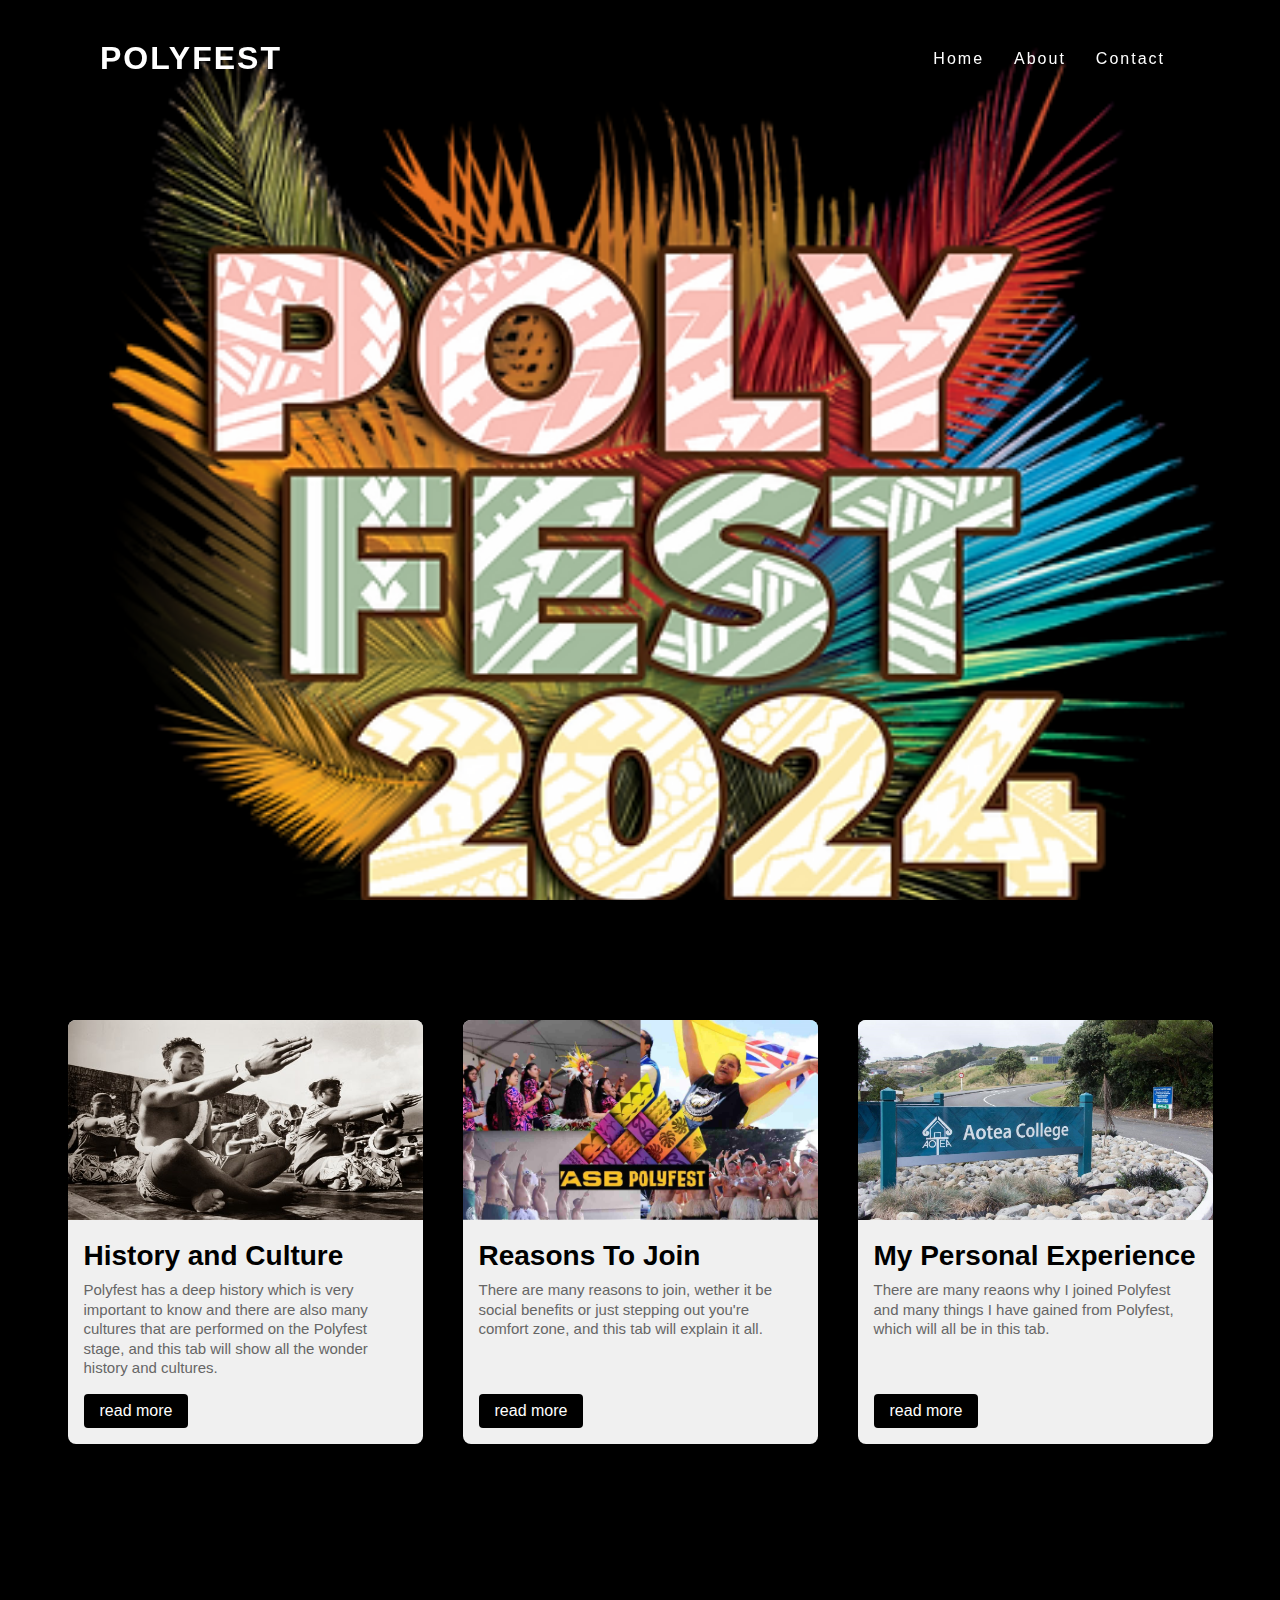
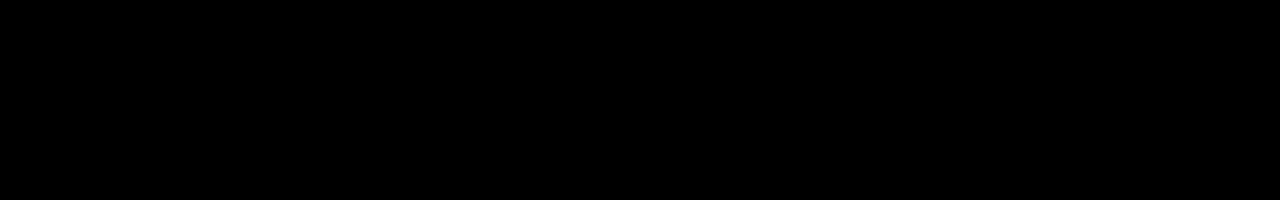
<file: index.html>
<!DOCTYPE html>
<html lang="eu">
<head>
    <meta charset="UTF-8">

    <meta name="viewport" content="width=device-width, initial-scale=1.0">
    <title> Aotea College Polyfest</title>
    <link rel="stylesheet" href="style.css">
</head>
<body>
    <header>
        <a href="index.html" class="logo">Polyfest</a>
        <ul>
            <li><a href="index.html">Home</a></li>
            <li><a href="About Polyfest.html">About</a></li>
            <li><a href="Contacts.html">Contact</a></li>
        </ul>
    </header>
    <section class="banner"></section>
    <script type="text/javascript">
        window.addEventListener("scroll",function(){
            var header = document.querySelector("header");
            header.classList.toggle("sticky", window.scrollY > 0);
        })
    </script>

    <div class="card-container">
        <div class="card">
            <img src="Card Background Image 1.jpg">
            <div class="card-content">
                <h3>History and Culture</h3>
                <p>Polyfest has a deep history which is very important to know and there are also many cultures
                    that are performed on the Polyfest stage, and this tab will show all the wonder history and cultures.
                </p>
                <a href="History and Culture.html" class="btn">read more</a>
            </div>
        </div>
        <div class="card">
            <img src="Card Background Image 2.jpg">
            <div class="card-content">
                <h3>Reasons To Join</h3>
                <p>There are many reasons to join, wether it be social benefits or just stepping out you're comfort
                    zone, and this tab will explain it all.
                    <br>
                    <br>
                    <br>
                </p>
                <a href="ReasonsToJoin.html" class="btn">read more</a>
            </div>
        </div>
        <div class="card">
            <img src="Personal Opinion.png">
            <div class="card-content">
                <h3>My Personal Experience</h3>
                <p>There are many reaons why I joined Polyfest and many things I have gained from Polyfest,
                    which will all be in this tab.
                    <br>
                    <br>
                    <br>
                </p>
                <a href="Personal Experience.html" class="btn">read more</a>
            </div>
        </div>
    </div>
</body>
</html>
</file>
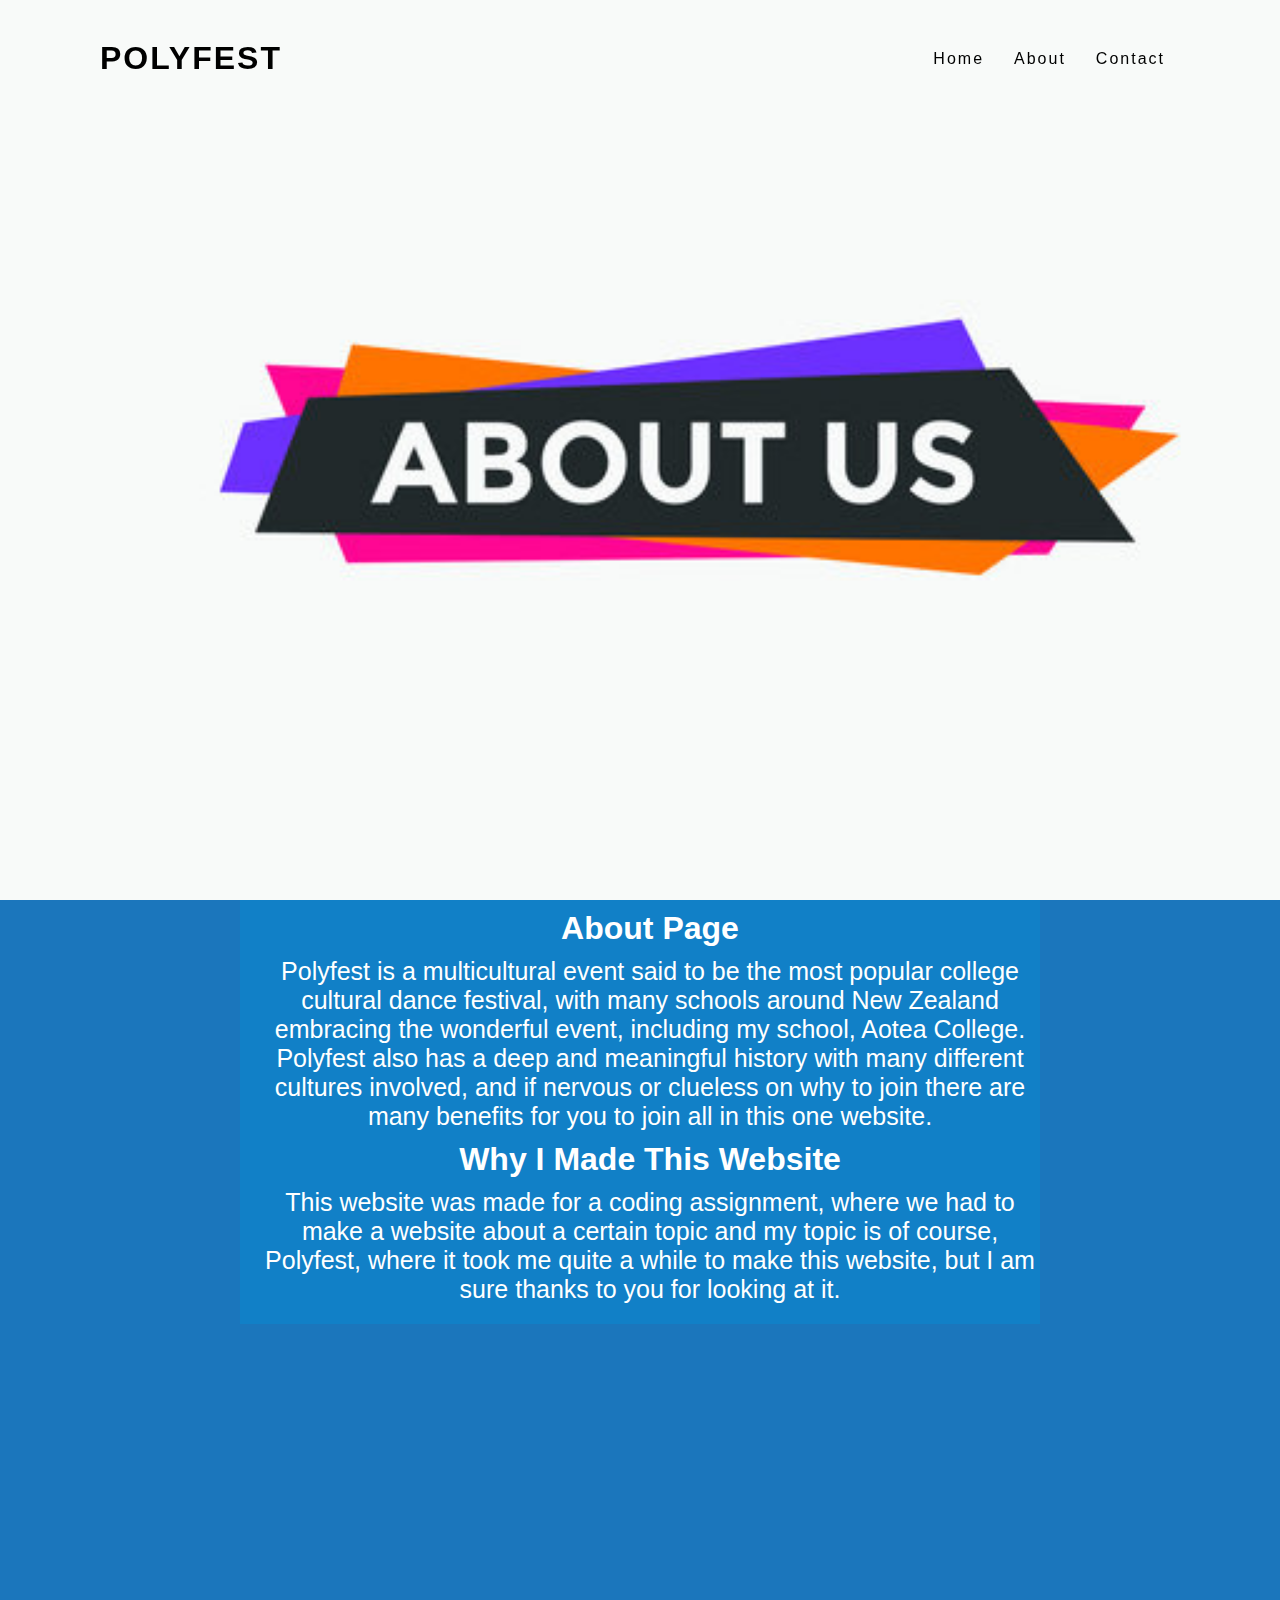
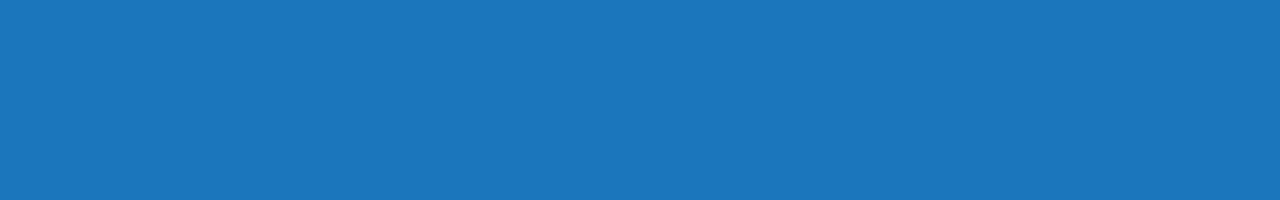
<file: About Polyfest.html>
<!DOCTYPE html>
<html lang="eu">
<head>
    <meta charset="UTF-8">
    <meta name="viewport" content="width=device-width, initial-scale=1.0">
    <title> About Polyfest</title>
    <link rel="stylesheet" href="About Polyfest.css">
</head>
<body>
    <header>
        <a href="index.html" class="logo">Polyfest</a>
        <ul>
            <li><a href="index.html">Home</a></li>
            <li><a href="About Polyfest.html">About</a></li>
            <li><a href="Contacts.html">Contact</a></li>
        </ul>
    </header>
    <section class="banner"></section>
    <script type="text/javascript">
        window.addEventListener("scroll",function(){
            var header = document.querySelector("header");
            header.classList.toggle("sticky", window.scrollY > 0);
        })
    </script>
<div id="container">
    <div id="content">
        <div id="main">
            <h1 style="text-align: center;">About Page</h1>
            <p style="text-align: center;">Polyfest is a multicultural event said to be the most popular college cultural dance festival, with many schools around New Zealand embracing the wonderful event, including my school, Aotea College. Polyfest also has a deep and meaningful history with many different cultures involved, and if nervous or clueless on why to join there are many benefits for you to join all in this one website.</p>
            <h1 style="text-align: center;">Why I Made This Website</h1>
            <p style="text-align: center;">This website was made for a coding assignment, where we had to make a website about a certain topic and my topic is of course, Polyfest, where it took me quite a while to make this website, but I am sure thanks to you for looking at it.</p>
        </div>
    </div>
</div>
</div>
</body>
</file>
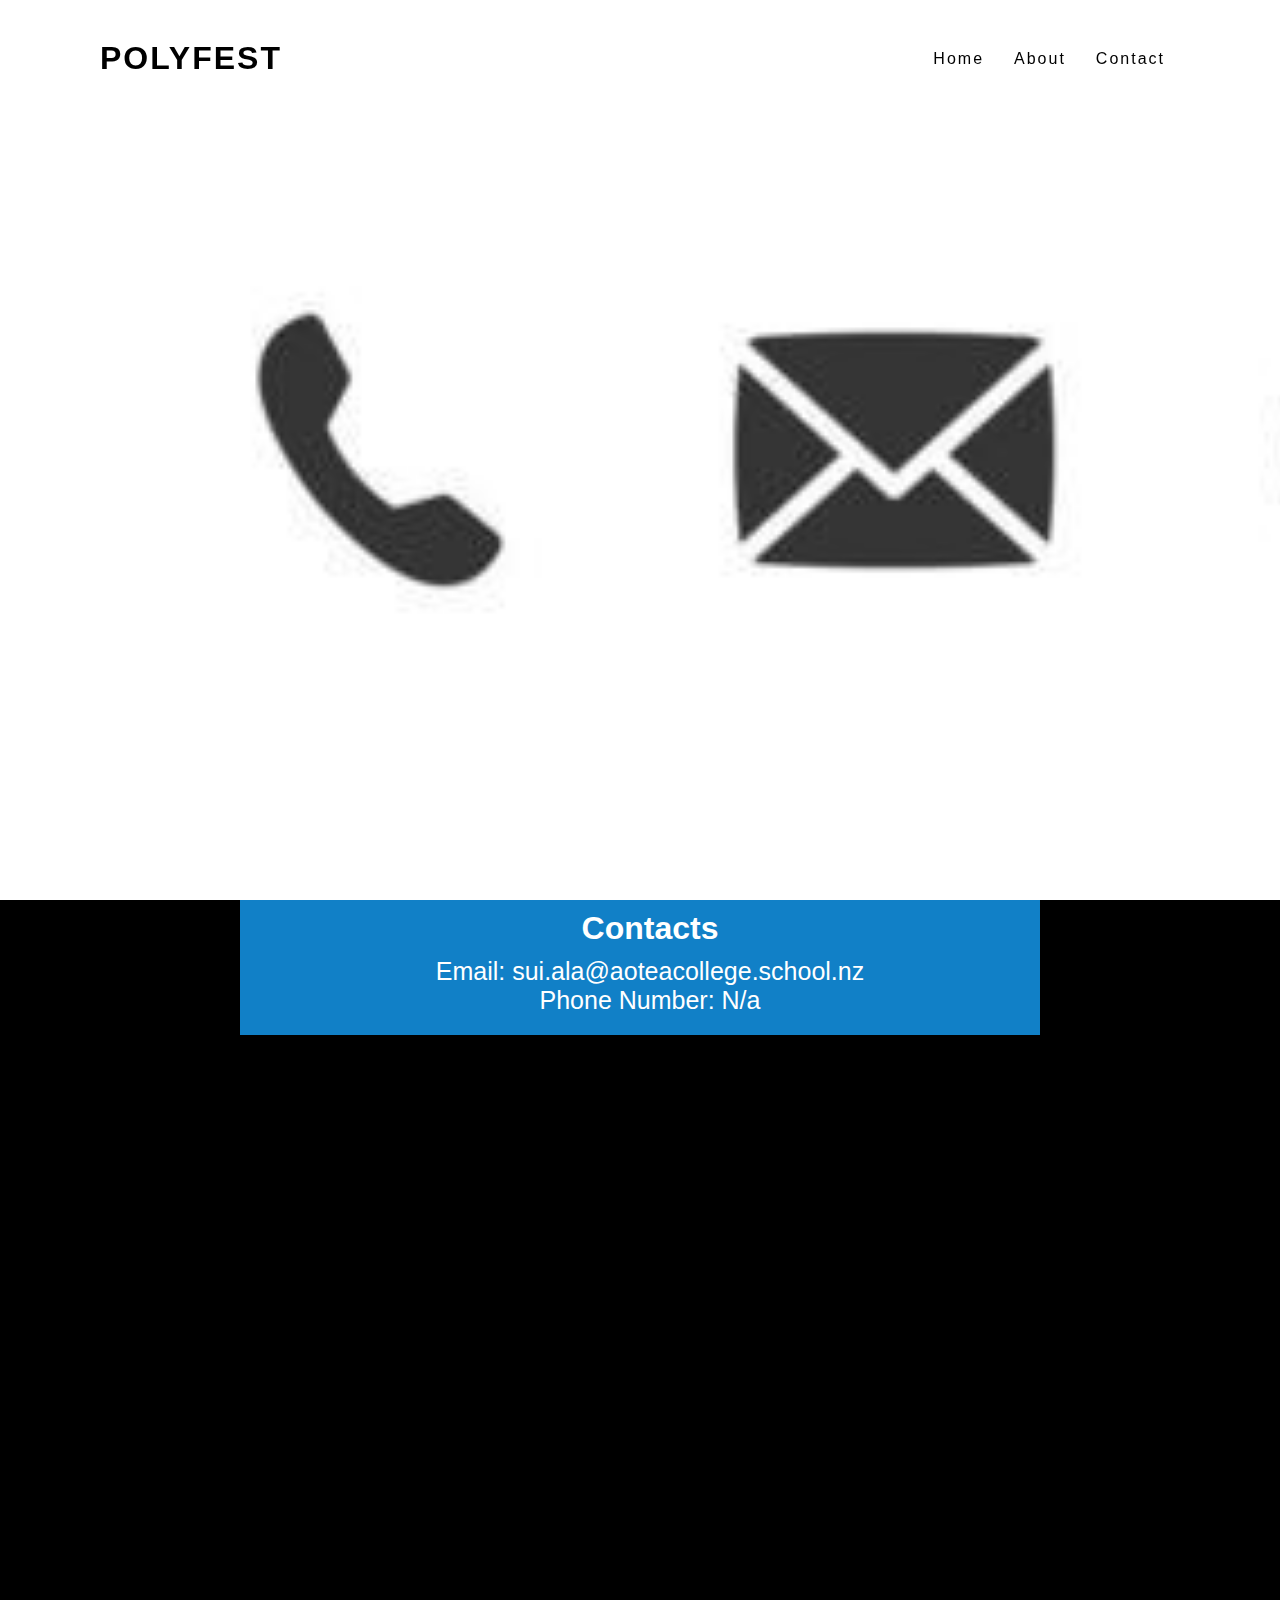
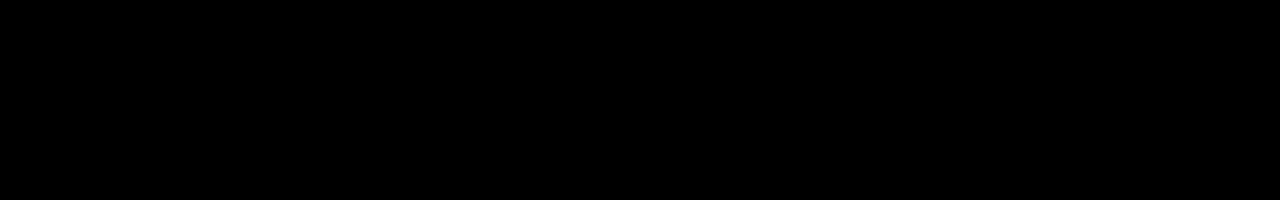
<file: Contacts.html>
<!DOCTYPE html>
<html lang="eu">
<head>
    <meta charset="UTF-8">
    <meta name="viewport" content="width=device-width, initial-scale=1.0">
    <title>Contacts</title>
    <link rel="stylesheet" href="contacts.css">
</head>
<body>
    <header>
        <a href="index.html" class="logo">Polyfest</a>
        <ul>
            <li><a href="index.html">Home</a></li>
            <li><a href="About Polyfest.html">About</a></li>
            <li><a href="Contacts.html">Contact</a></li>
        </ul>
    </header>
    <section class="banner"></section>
    <script type="text/javascript">
        window.addEventListener("scroll",function(){
            var header = document.querySelector("header");
            header.classList.toggle("sticky", window.scrollY > 0);
        })
    </script>
    <div id="container">
        <div id="content">
            <div id="main">
                <h1 style="text-align: center;">Contacts</h1>
                <P style="text-align: center;">
                    Email: sui.ala@aoteacollege.school.nz<br>
                    Phone Number: N/a</p>
                </div>
        </div>
    </div>
    </div>
</body>
</file>
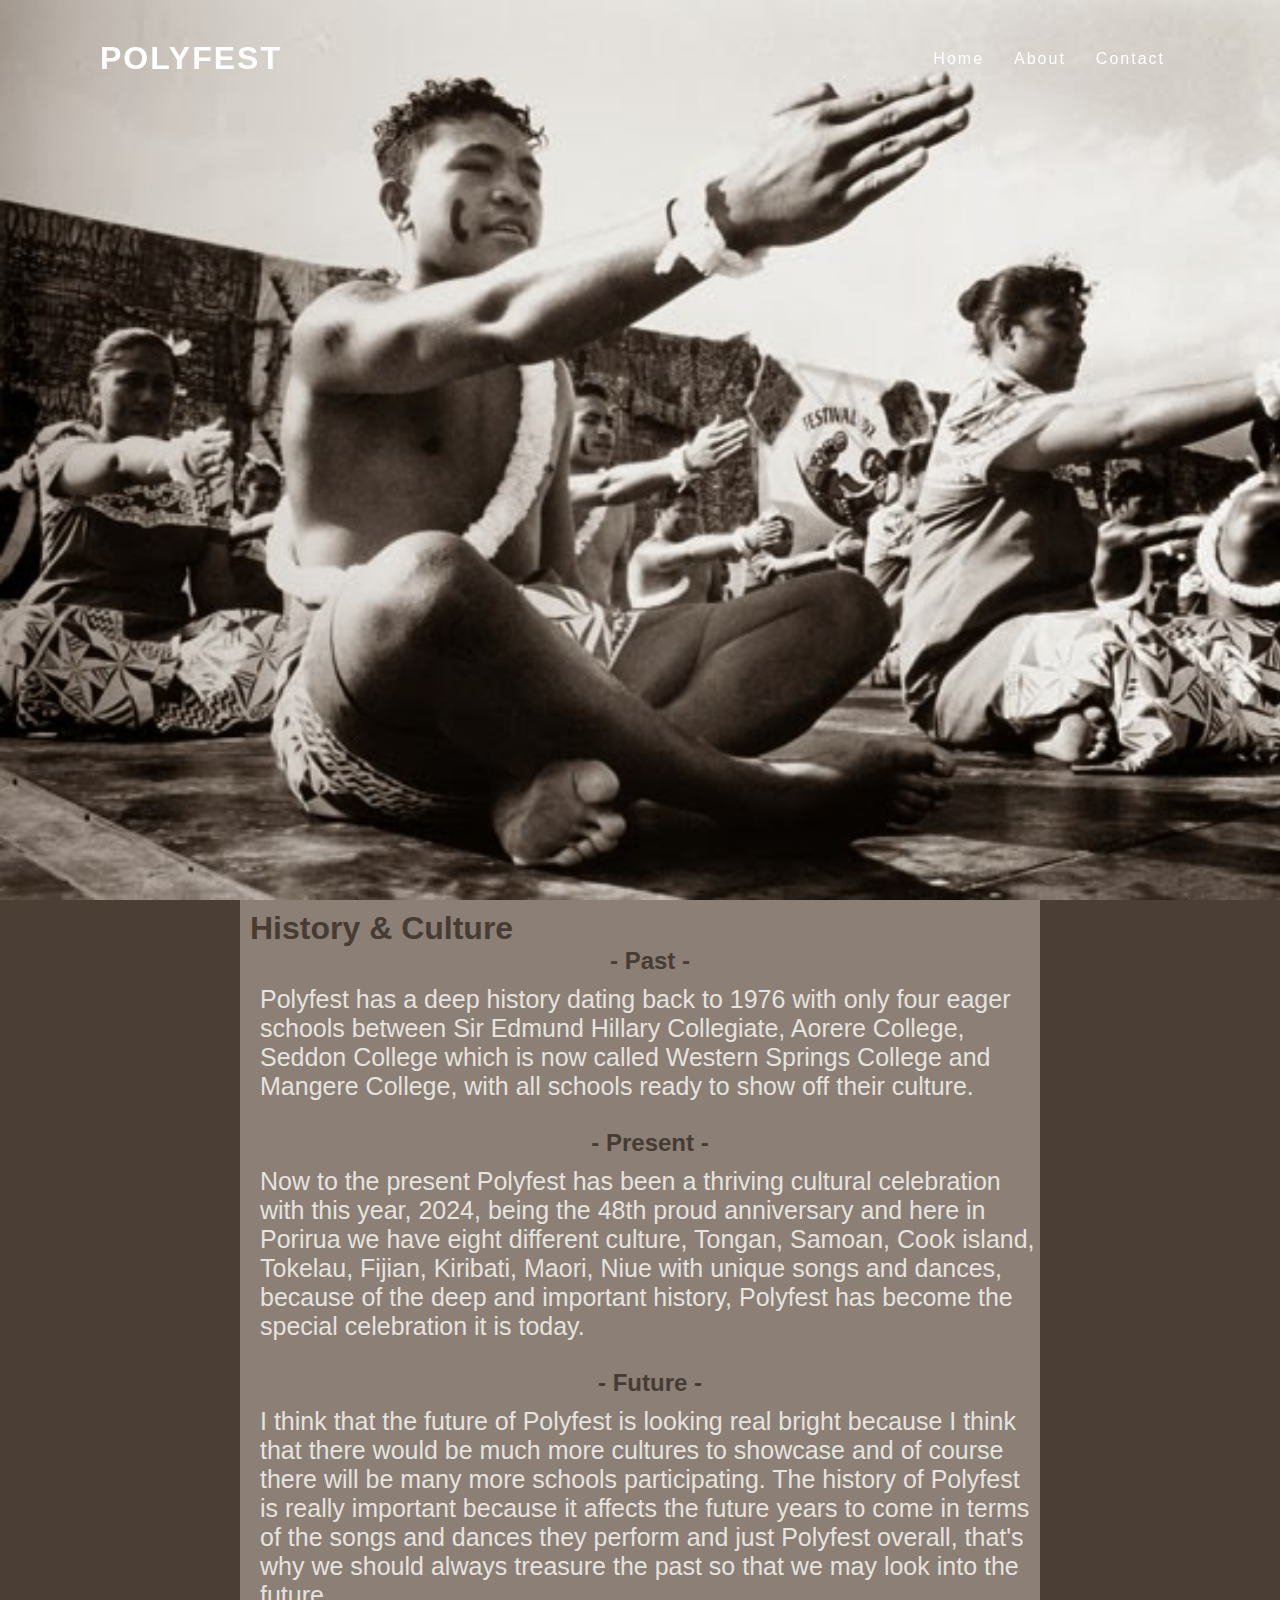
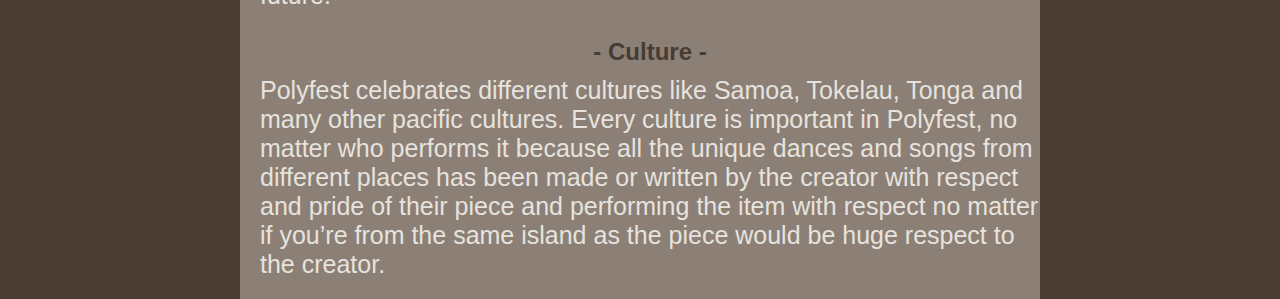
<file: History and Culture.html>
<!DOCTYPE html>
<html lang="eu">
<head>
    <meta charset="UTF-8">
    <meta name="viewport" content="width=device-width, initial-scale=1.0">
    <title>The History and Culture Of Polyfest</title>
    <link rel="stylesheet" href="style History.css">
</head>
<body>
    <header>
        <a href="index.html" class="logo">Polyfest</a>
        <ul>
            <li><a href="index.html">Home</a></li>
            <li><a href="About Polyfest.html">About</a></li>
            <li><a href="Contacts.html">Contact</a></li>
        </ul>
    </header>
    <section class="banner"></section>
    <script type="text/javascript">
        window.addEventListener("scroll",function(){
            var header = document.querySelector("header");
            header.classList.toggle("sticky", window.scrollY > 0);
        })
    </script>

    <div id="container">
        <div id="content">
            <div id="main">
                <h1> History & Culture</h1>
                <h2 style="text-align: center;">- Past  -</h2>
                     <p>Polyfest has a deep history dating back to 1976 with only four eager schools between Sir Edmund Hillary Collegiate, Aorere College, Seddon College which is now called Western Springs College and Mangere College, with all schools ready to show off their culture.</P>
                    <br>
                    <h2 style="text-align: center;">- Present -</h2>
                    <p>Now to the present Polyfest has been a thriving cultural celebration with this year, 2024, being the 48th proud anniversary and here in Porirua we have eight different culture, Tongan, Samoan, Cook island, Tokelau, Fijian, Kiribati, Maori, Niue with unique songs and dances, because of the deep and important history, Polyfest has become the special celebration it is today.<br></p>
                    <br>
                    <h2 style="text-align: center;">- Future -</h2>
                    <p>I think that the future of Polyfest is looking real bright because I think that there would be much more cultures to showcase and of course there will be many more schools participating. The history of Polyfest is really important because it affects the future years to come in terms of the songs and dances they perform and just Polyfest overall, that's why we should always treasure the past so that we may look into the future.</p>  
                    <br>
                    <h2 style="text-align: center;">- Culture -</h2>
                    <p>Polyfest celebrates different cultures like Samoa, Tokelau, Tonga and many other pacific cultures. Every culture is important in Polyfest, no matter who performs it because all the unique dances and songs from different places has been made or written by the creator with respect and pride of their piece and performing the item with respect no matter if you’re from the same island as the piece would be huge respect to the creator.                    </p>
            </div>
        </div>
    </div>
    </div>
</body>
</file>
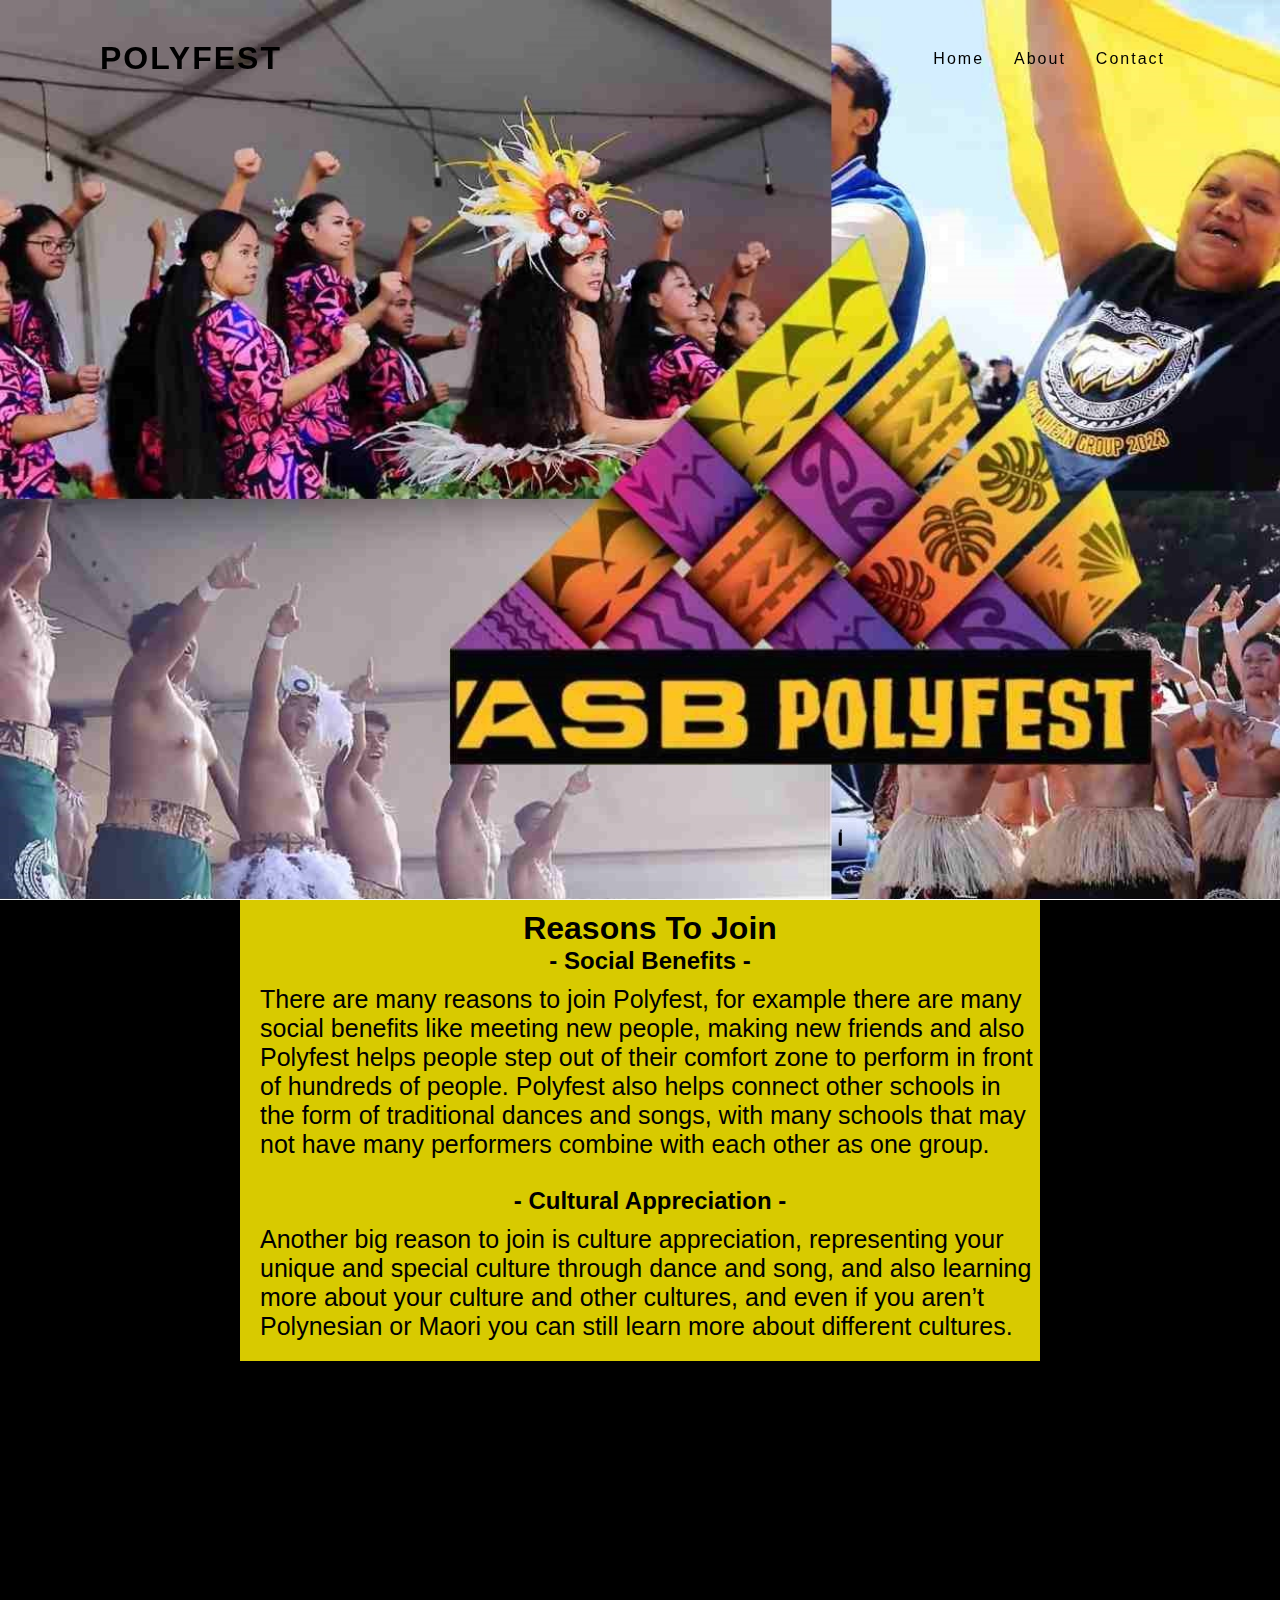
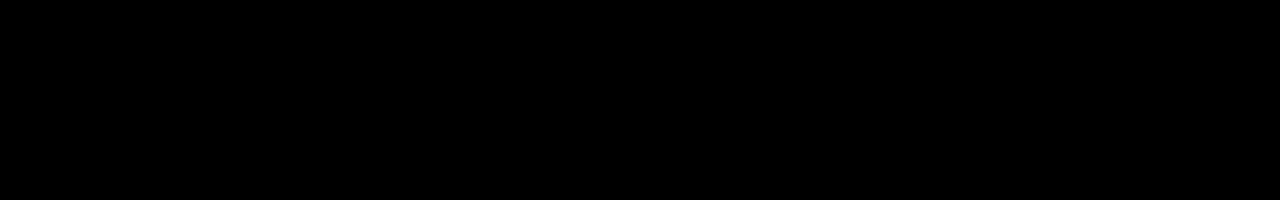
<file: ReasonsToJoin.html>
<!DOCTYPE html>
<html lang="eu">
<head>
    <meta charset="UTF-8">
    <meta name="viewport" content="width=device-width, initial-scale=1.0">
    <title>Reasons To Join</title>
    <link rel="stylesheet" href="ReasonsToJoin.css">
</head>
<body>
    <header>
        <a href="index.html" class="logo">Polyfest</a>
        <ul>
            <li><a href="index.html">Home</a></li>
            <li><a href="About Polyfest.html">About</a></li>
            <li><a href="Contacts.html">Contact</a></li>
        </ul>
    </header>
    <section class="banner"></section>
    <script type="text/javascript">
        window.addEventListener("scroll",function(){
            var header = document.querySelector("header");
            header.classList.toggle("sticky", window.scrollY > 0);
        })
    </script>

    <div id="container">
        <div id="content">
            <div id="main">
                <h1 style="text-align: center;"> Reasons To Join</h1>
                <h2 style="text-align: center;"><b>- Social Benefits  -</b></h2>
                     <p>There are many reasons to join Polyfest, for example there are many social benefits like meeting new people, making new friends and also Polyfest helps people step out of their comfort zone to perform in front of hundreds of people. Polyfest also helps connect other schools in the form of traditional dances and songs, with many schools that may not have many performers combine with each other as one group.
                    </P>
                    <br>
                    <h2 style="text-align: center;">- Cultural Appreciation -</h2>
                    <p>Another big reason to join is culture appreciation, representing your unique and special culture through dance and song, and also learning more about your culture and other cultures, and even if you aren’t Polynesian or Maori you can still learn more about different cultures. 
                        <br></p>
            </div>
        </div>
    </div>
    </div>
</body>
</file>
<file: style.css>
*
{
    margin: 0;
    padding: 0;
    box-sizing: border-box;
    font-family: 'Poppins', sans-serif;
}
body
{
    background-color: #000;
    min-height: 200vh;
    background-size:cover;
}   
header
{
    position:fixed;
    top: 0;
    left: 0;
    width: 100%;
    display: flex;
    justify-content: space-between;
    align-items: center;
    transition: 0.6s;
    padding: 40px 100px;
    z-index: 100000;
}
header.sticky
{
    padding: 5px 100px;
    background: #fff;
}
header .logo
{
    position: relative;
    font-weight: 700;
    color: #ffffff;
    text-decoration: none;
    font-size: 2em;
    text-transform: uppercase;
    letter-spacing: 2px;
    transition: 0.6s;
}
header ul
{
    position: relative;
    display: flex;
    justify-content: center;
    align-items: center;
}
header ul li
{
    position:relative;
    list-style: none;
}
header ul li a
{
    position: relative;
    margin: 0 15px;
    text-decoration: none;
    color: #fff;
    letter-spacing: 2px;
    font-weight: 500px;
    transition: 0.6s;
}
.banner
{
    position: relative;
    width: 100%;
    height: 100vh;
    background-image: url(image.jpg);
    background-size: cover;
}
header.sticky .logo,
header.sticky ul li a
{
    color: #000;
}
*
{
    margin:0px;
    padding: 0px;
    box-sizing: border-box;
    font-family: sans-serif;
}
.card-container {
    display: flex;
    justify-content: center;
    flex-wrap: wrap;
    margin-top: 100px;
}
.card{
    width: 355px;
    background-color: #f0f0f0;
    border-radius: 8px;
    overflow: hidden;
    box-shadow: 0px 2px 4px rgba(0,0,0,0.2);
    margin: 20px;
}
.card img{
    width: 100%;
    height: 200px;
}
.card-content{
    padding:16px;
}
.card-content h3{
    font-size: 28px;
    margin-bottom: 8px;
}
.card-content p{
    color: #666;
    font-size: 15px;
    line-height: 1.3;
}
.card-content .btn{
    display: inline-block;
    align-self: auto;
    padding:8px 16px;
    background-color: #000000;
    text-decoration: none;
    border-radius:4px;
    margin-top: 16px;
    color:#fff;
}
</file>
<file: About Polyfest.css>
*
{
    margin: 0;
    padding: 0;
    box-sizing: border-box;
    font-family: 'Poppins', sans-serif;
}
body
{
    background-color:#1B76BC;
    min-height: 200vh;
    background-size: cover;
}   
header
{
    position:fixed;
    top: 0;
    left: 0;
    width: 100%;
    display: flex;
    justify-content: space-between;
    align-items: center;
    transition: 0.6s;
    padding: 40px 100px;
    z-index: 100000;
}
header.sticky
{
    padding: 5px 100px;
    background: #52fbfe;
}
header .logo
{
    position: relative;
    font-weight: 700;
    color: #000000;
    text-decoration: none;
    font-size: 2em;
    text-transform: uppercase;
    letter-spacing: 2px;
    transition: 0.6s;
}
header ul
{
    position: relative;
    display: flex;
    justify-content: center;
    align-items: center;
}
header ul li
{
    position:relative;
    list-style: none;
}
header ul li a
{
    position: relative;
    margin: 0 15px;
    text-decoration: none;
    color: #000000;
    letter-spacing: 2px;
    font-weight: 500px;
    transition: 0.6s;
}
.banner
{
    position: relative;
    width: 100%;
    height: 100vh;
    background: url(AboutUsBackgroundImg.png);
    background-size: cover;
}
header.sticky .logo,
header.sticky ul li a
{
    color: #ffffff;
    text-decoration: beige;
}
#container {
    background-color: #1180C7;
    width: 800px;
    margin-left: auto;
    margin-right: auto;
}

#content {
    background-color: #1180C7;
    padding: 10px;
}
#main {
    width: 800px;
}
#main h1 {
    color: #ffffff;
}
#main p {
    font-family:'Poppins', sans-serif;
    font-size: 25px;
    color: #ffffff;
    padding: 10px;
}
#main h2 {
    color: #ffffff;
}
</file>
<file: contacts.css>
*
{
    margin: 0;
    padding: 0;
    box-sizing: border-box;
    font-family: 'Poppins', sans-serif;
}
body
{
    background-color: #000;
    min-height: 200vh;
    background-size:contain;
}   
header
{
    position:fixed;
    top: 0;
    left: 0;
    width: 100%;
    display: flex;
    justify-content: space-between;
    align-items: center;
    transition: 0.6s;
    padding: 40px 100px;
    z-index: 100000;
}
header.sticky
{
    padding: 5px 100px;
    background: #52fbfe;
}
header .logo
{
    position: relative;
    font-weight: 700;
    color: #000000;
    text-decoration: none;
    font-size: 2em;
    text-transform: uppercase;
    letter-spacing: 2px;
    transition: 0.6s;
}
header ul
{
    position: relative;
    display: flex;
    justify-content: center;
    align-items: center;
}
header ul li
{
    position:relative;
    list-style: none;
}
header ul li a
{
    position: relative;
    margin: 0 15px;
    text-decoration: beige;
    color: #000;
    letter-spacing: 2px;
    font-weight: 500px;
    transition: 0.6s;
}
.banner
{
    position: relative;
    width: 100%;
    height: 100vh;
    background-image: url(ContactsImg.png);
    background-size: cover;
}
header.sticky .logo,
header.sticky ul li a
{
    color: #fff;
    text-decoration: beige;
}
#container {
    background-color: #1180C7;
    width: 800px;
    margin-left: auto;
    margin-right: auto;
}

#content {
    background-color: #1180C7;
    padding: 10px;
}
#main {
    width: 800px;
}
#main h1 {
    color: #ffffff;
}
#main p {
    font-family:'Poppins', sans-serif;
    font-size: 25px;
    color: #ffffff;
    padding: 10px;
}
#main h2 {
    color: #ffffff;
}
#main li {
    font-family:'Poppins', sans-serif;
    font-size: 25px;
    color: #ffffff;
    padding: 10px;
}
</file>
<file: style History.css>
*
{
    margin: 0;
    padding: 0;
    box-sizing: border-box;
    font-family: 'Poppins', sans-serif;
}
body
{
    background-color:#4B3E35;
    min-height: 200vh;
    background-size: cover;
}   
header
{
    position:fixed;
    top: 0;
    left: 0;
    width: 100%;
    display: flex;
    justify-content: space-between;
    align-items: center;
    transition: 0.6s;
    padding: 40px 100px;
    z-index: 100000;
}
header.sticky
{
    padding: 5px 100px;
    background: #fff;
}
header .logo
{
    position: relative;
    font-weight: 700;
    color: #fff;
    text-decoration: none;
    font-size: 2em;
    text-transform: uppercase;
    letter-spacing: 2px;
    transition: 0.6s;
}
header ul
{
    position: relative;
    display: flex;
    justify-content: center;
    align-items: center;
}
header ul li
{
    position:relative;
    list-style: none;
}
header ul li a
{
    position: relative;
    margin: 0 15px;
    text-decoration: none;
    color: #fff;
    letter-spacing: 2px;
    font-weight: 500px;
    transition: 0.6s;
}
.banner
{
    position: relative;
    width: 100%;
    height: 100vh;
    background: url(Card\ Background\ Image\ 1.jpg);
    background-size: cover;
}
header.sticky .logo,
header.sticky ul li a
{
    color: #000;
}
#container {
    background-color: #f0f0f0;
    width: 800px;
    margin-left: auto;
    margin-right: auto;
}

#content {
    background-color: #8C7F76;
    padding: 10px;
}
#main {
    width: 800px;
}
#main h1 {
    color: #463C33;
}
#main p {
    font-family:'Poppins', sans-serif;
    font-size: 25px;
    color: #E6E3DE;
    padding: 10px;
}
#main h2 {
    color: #463C33;
}
</file>
<file: ReasonsToJoin.css>
*
{
    margin: 0;
    padding: 0;
    box-sizing: border-box;
    font-family: 'Poppins', sans-serif;
}
body
{
    background-color: #000000;
    min-height: 200vh;
    background-size: cover;
}   
header
{
    position:fixed;
    top: 0;
    left: 0;
    width: 100%;
    display: flex;
    justify-content: space-between;
    align-items: center;
    transition: 0.6s;
    padding: 40px 100px;
    z-index: 100000;
}
header.sticky
{
    padding: 5px 100px;
    background: #fff;
}
header .logo
{
    position: relative;
    font-weight: 700;
    color: #000000;
    text-decoration: none;
    font-size: 2em;
    text-transform: uppercase;
    letter-spacing: 2px;
    transition: 0.6s;
}
header ul
{
    position: relative;
    display: flex;
    justify-content: center;
    align-items: center;
}
header ul li
{
    position:relative;
    list-style: none;
}
header ul li a
{
    position: relative;
    margin: 0 15px;
    text-decoration: none;
    color: #000000;
    letter-spacing: 2px;
    font-weight: 500px;
    transition: 0.6s;
}
.banner
{
    position: relative;
    width: 100%;
    height: 100vh;
    background: url(Card\ Background\ Image\ 2.jpg);
    background-size: cover;
}
header.sticky .logo,
header.sticky ul li a
{
    color: #000;
}
#container {
    background-color: #997B85;
    width: 800px;
    margin-left: auto;
    margin-right: auto;
}

#content {
    background-color: #d8ca00;
    padding: 10px;
}
#main {
    width: 800px;
}
#main h1 {
    color: #000000;
}
#main p {
    font-family:'Poppins', sans-serif;
    font-size: 25px;
    color: #000000;
    padding: 10px;
}
#main h2 {
    color: #000000;
}
</file>
